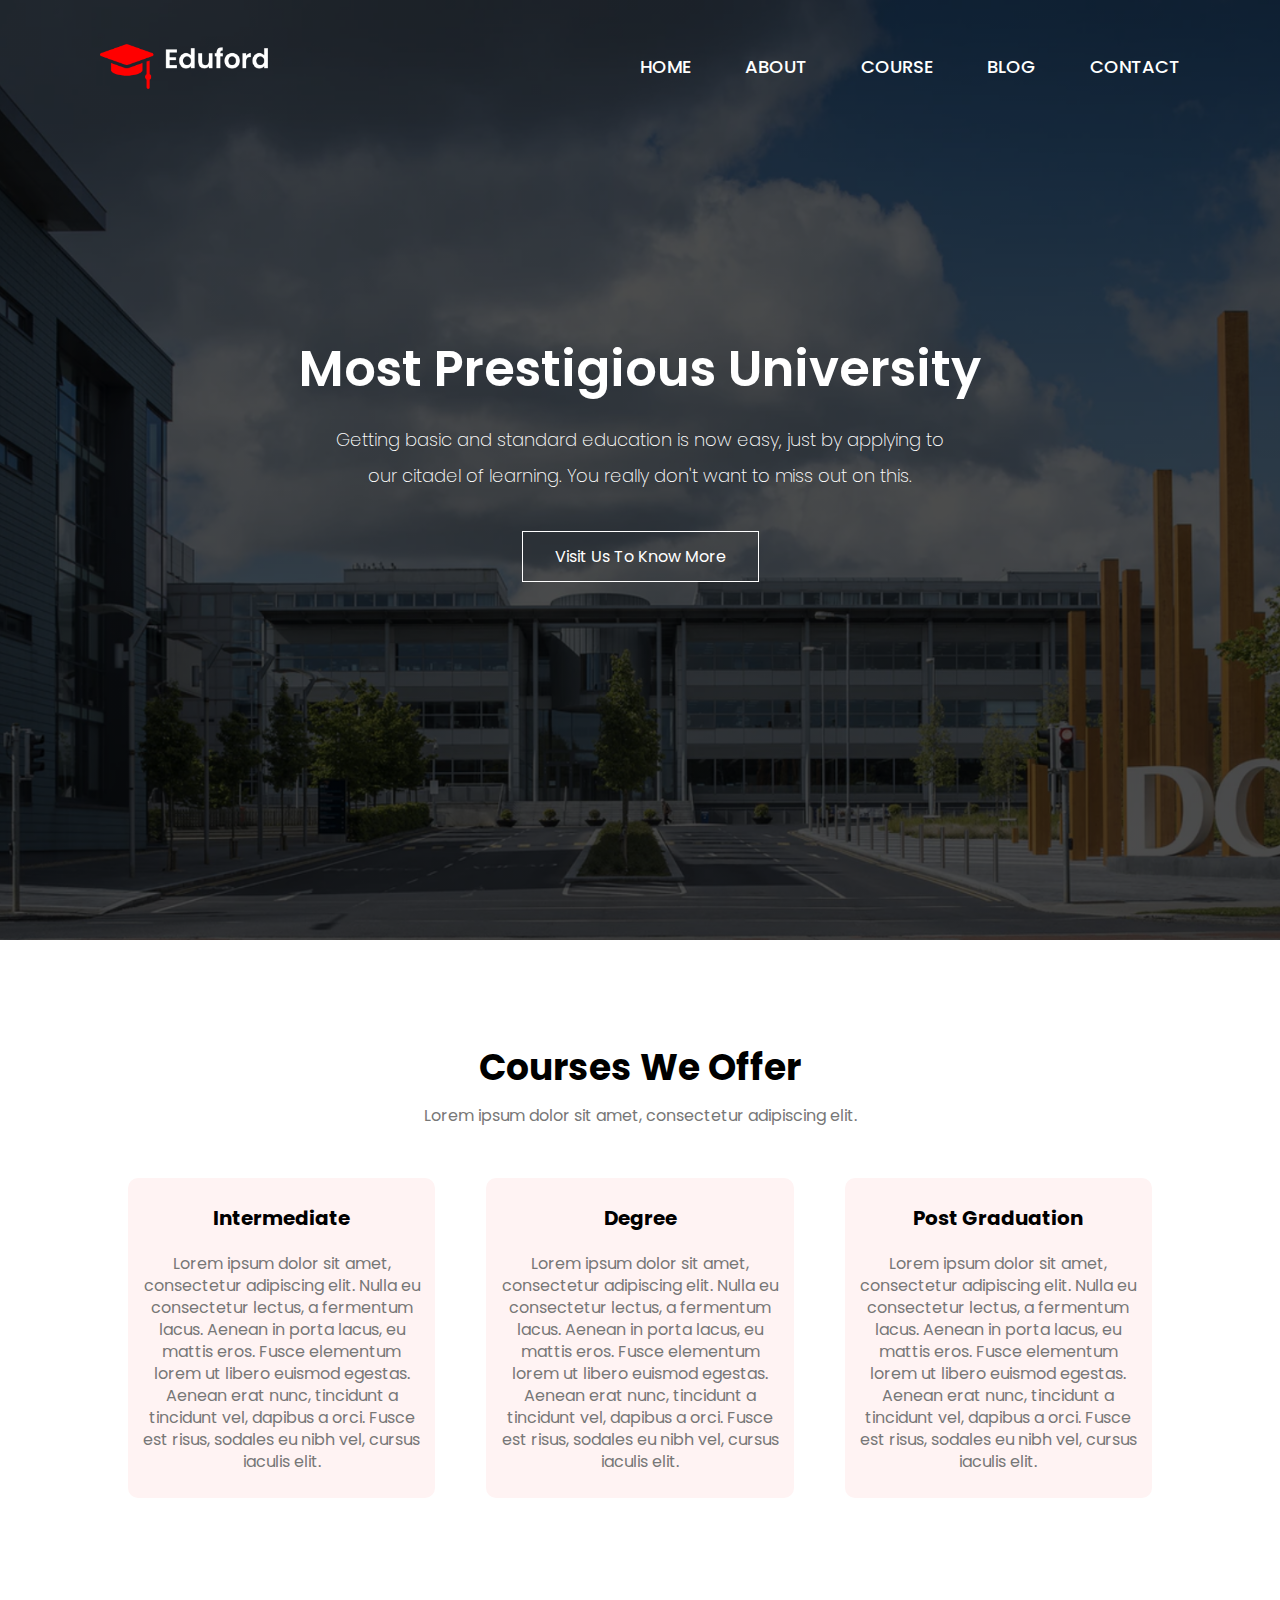
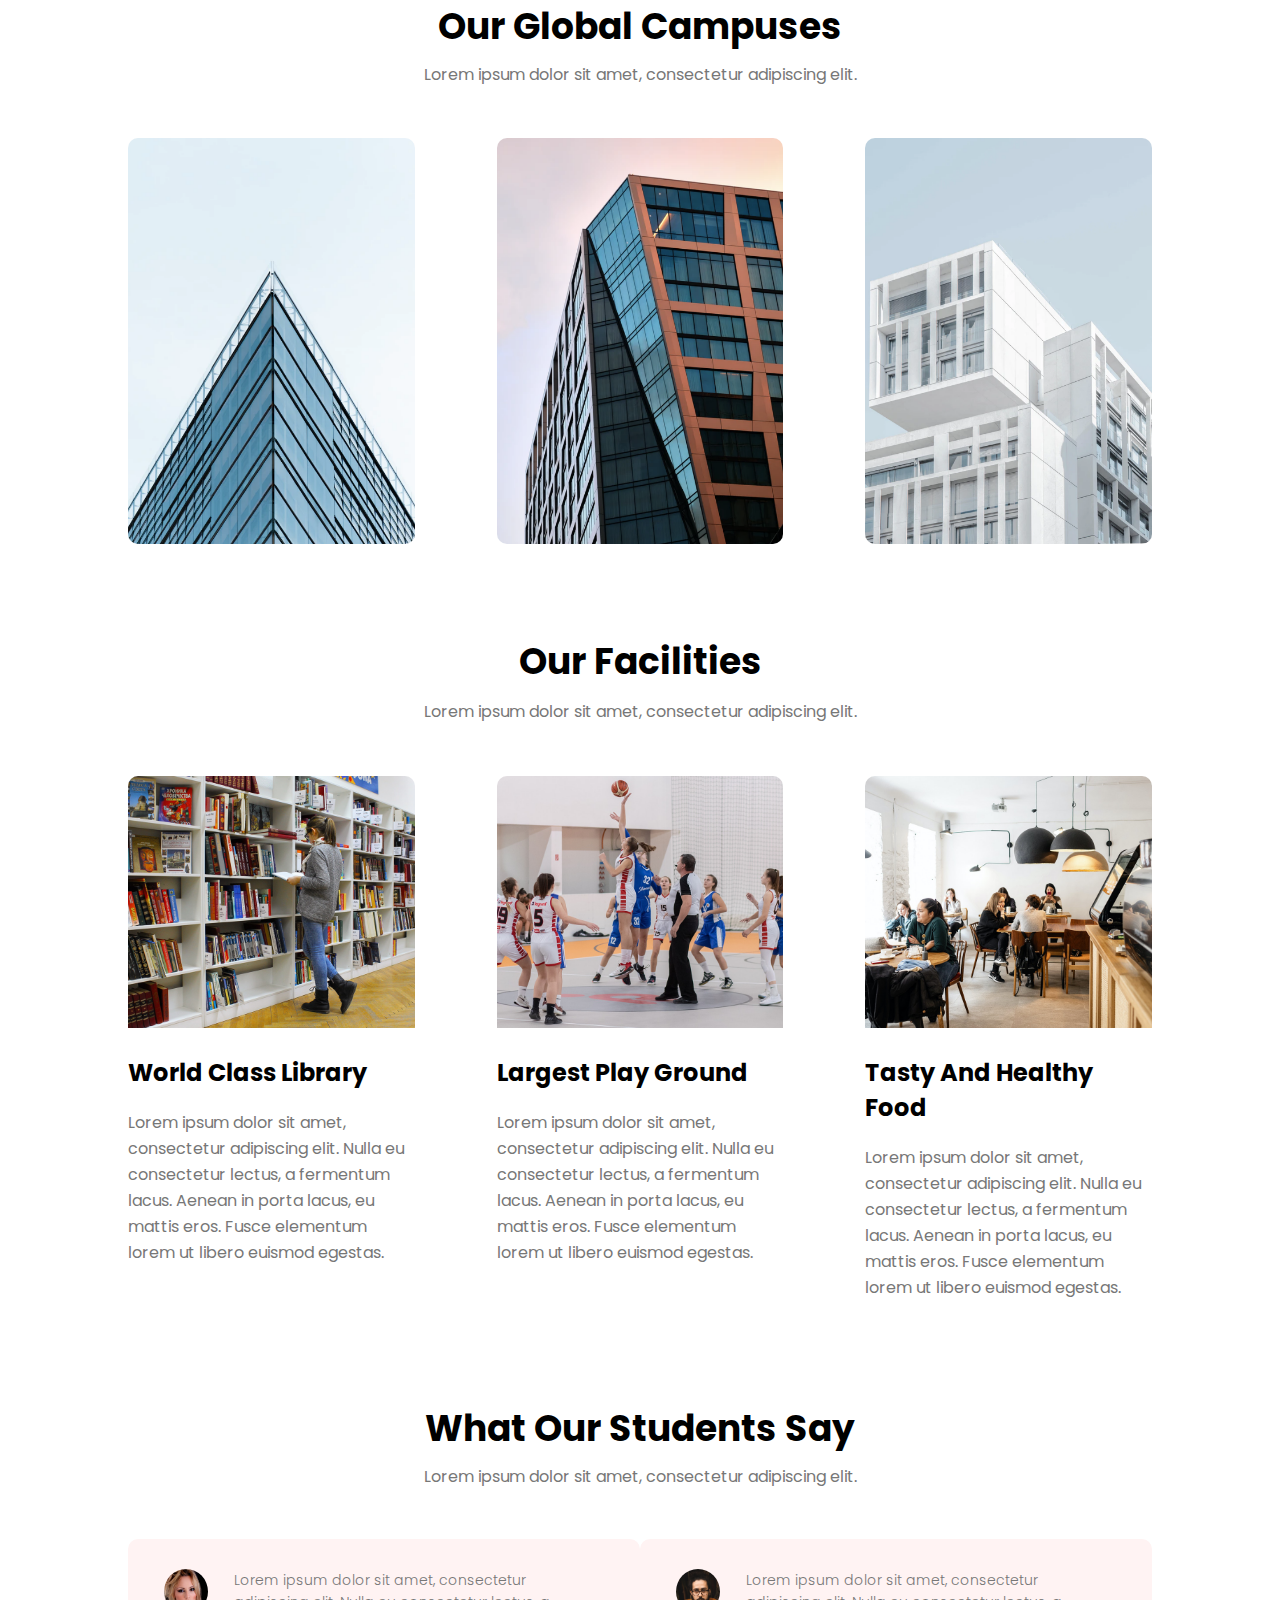
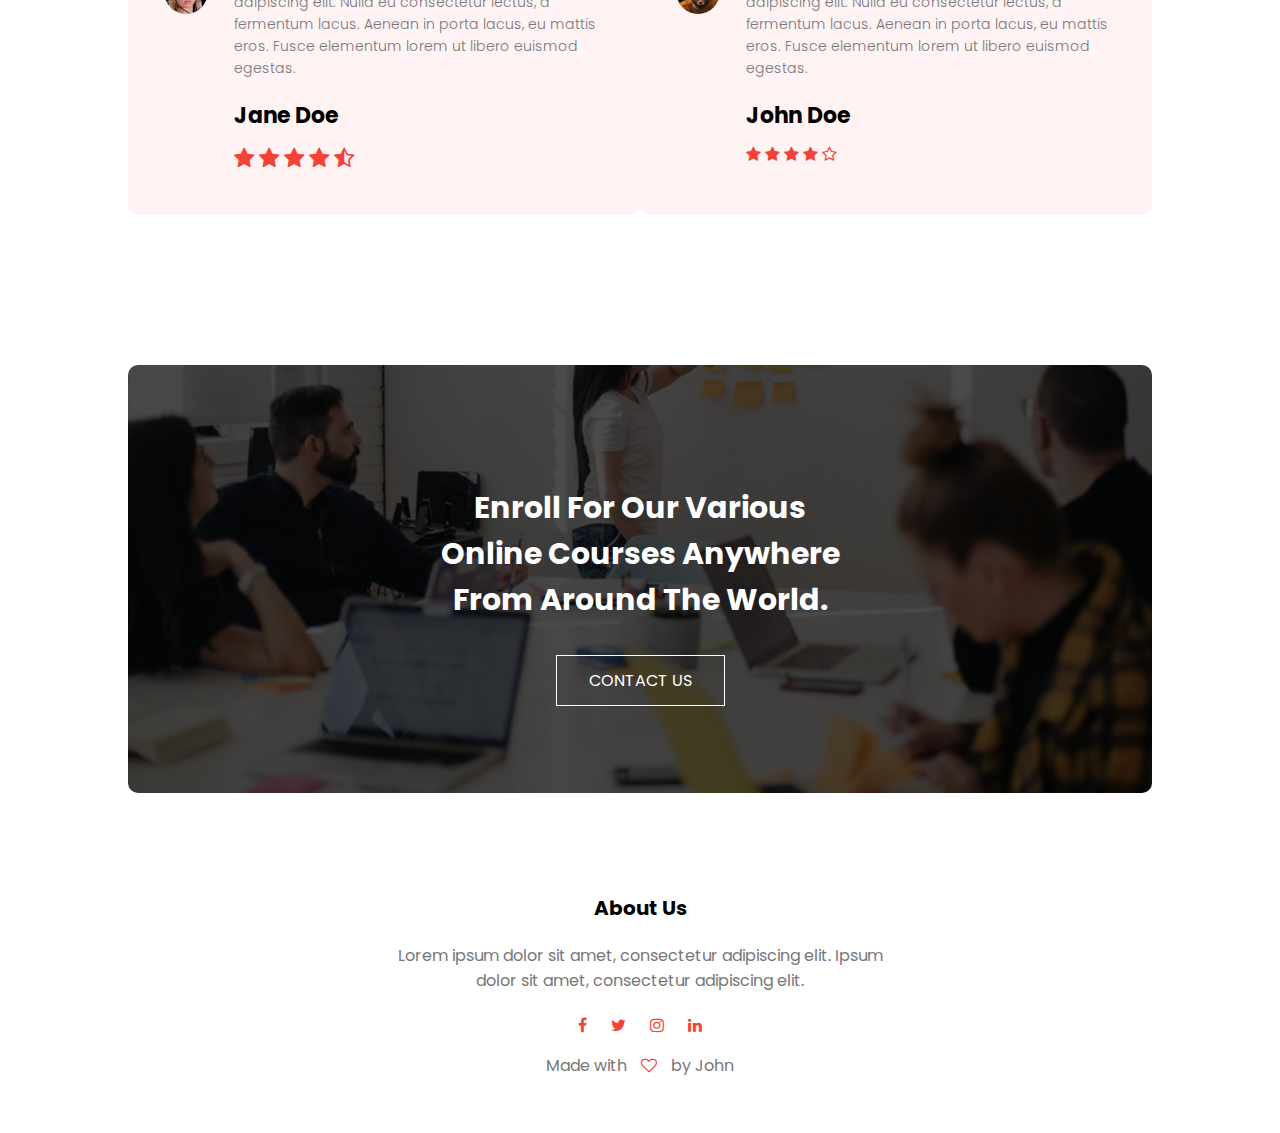
<file: index.html>
<!DOCTYPE html>
<html lang="en">
<head>
    <meta charset="UTF-8">
    <meta http-equiv="X-UA-Compatible" content="IE=edge">
    <meta name="viewport" content="width=device-width, initial-scale=1.0">
    <link rel="stylesheet" href="https://stackpath.bootstrapcdn.com/font-awesome/4.7.0/css/font-awesome.min.css">
    <link rel="stylesheet" href="css/styles.css">
    <title>University Website</title>
</head>
<body>
  <main>
                                  <!-- Header -->    
    <section class="header">
        <nav class="navbar">
        <a href=""><img src="images/logo.png"></a>
        <ul>
            <li><a href="">HOME</a></li>
            <li><a href="">ABOUT</a></li>
            <li><a href="">COURSE</a></li>
            <li><a href="">BLOG</a></li>
            <li><a href="">CONTACT</a></li>
        </ul>
        </nav>
        <div class="hero-txt">
            <h1>Most Prestigious University</h1>
            <p>Getting basic and standard education is now easy, just by applying to our citadel of learning. You really don't want to miss out on this.</p>
            <a href="" class="hero-btn">Visit Us To Know More</a>
        </div>
    </section>
                                  <!-- Courses -->
    <section class="courses">
        <h1>Courses We Offer</h1>
        <p>Lorem ipsum dolor sit amet, consectetur adipiscing elit.</p>
        <div class="row">
            <div class="course-col">
                <h3>Intermediate</h3>
                <p>Lorem ipsum dolor sit amet, consectetur adipiscing elit. Nulla eu consectetur lectus, a fermentum lacus. Aenean in porta lacus, eu mattis eros. Fusce elementum lorem ut libero euismod egestas. Aenean erat nunc, tincidunt a tincidunt vel, dapibus a orci. Fusce est risus, sodales eu nibh vel, cursus iaculis elit.</p>
            </div>
            <div class="course-col">
                <h3>Degree</h3>
                <p>Lorem ipsum dolor sit amet, consectetur adipiscing elit. Nulla eu consectetur lectus, a fermentum lacus. Aenean in porta lacus, eu mattis eros. Fusce elementum lorem ut libero euismod egestas. Aenean erat nunc, tincidunt a tincidunt vel, dapibus a orci. Fusce est risus, sodales eu nibh vel, cursus iaculis elit.</p>
            </div>
            <div class="course-col">
                <h3>Post Graduation</h3>
                <p>Lorem ipsum dolor sit amet, consectetur adipiscing elit. Nulla eu consectetur lectus, a fermentum lacus. Aenean in porta lacus, eu mattis eros. Fusce elementum lorem ut libero euismod egestas. Aenean erat nunc, tincidunt a tincidunt vel, dapibus a orci. Fusce est risus, sodales eu nibh vel, cursus iaculis elit.</p>
            </div>
        </div>
    </section>
                                       <!-- Campuses -->
    <section class="campuses">
        <h1>Our Global Campuses</h1>
        <p>Lorem ipsum dolor sit amet, consectetur adipiscing elit.</p>
        <div class="row">
            <div class="campus-col">
                <img src="images/london.png">
                <div class="layer">
                    <h3>LONDON</h3>
                </div>
            </div>
            <div class="campus-col">
                <img src="images/newyork.png">
                <div class="layer">
                    <h3>NEW YORK</h3>
                </div>
            </div>
            <div class="campus-col">
                <img src="images/washington.png">
                <div class="layer">
                    <h3>WASHINTON</h3>
                </div>
            </div>
        </div>
    </section>
                                  <!-- Facilities -->
    <section class="facilities">
        <h1>Our Facilities</h1>
        <p>Lorem ipsum dolor sit amet, consectetur adipiscing elit.</p>
        <div class="row">
            <div class="facilities-col">
                <img src="images/library.png">
                <h3>World Class Library</h3>
                <p>Lorem ipsum dolor sit amet, consectetur adipiscing elit. Nulla eu consectetur lectus, a fermentum lacus. Aenean in porta lacus, eu mattis eros. Fusce elementum lorem ut libero euismod egestas.</p>
            </div>
            <div class="facilities-col">
                <img src="images/basketball.png">
                <h3>Largest Play Ground</h3>
                <p>Lorem ipsum dolor sit amet, consectetur adipiscing elit. Nulla eu consectetur lectus, a fermentum lacus. Aenean in porta lacus, eu mattis eros. Fusce elementum lorem ut libero euismod egestas.</p>
            </div>
            <div class="facilities-col">
                <img src="images/cafeteria.png">
                <h3>Tasty And Healthy Food</h3>
                <p>Lorem ipsum dolor sit amet, consectetur adipiscing elit. Nulla eu consectetur lectus, a fermentum lacus. Aenean in porta lacus, eu mattis eros. Fusce elementum lorem ut libero euismod egestas.</p>
            </div>
        </div>
    </section>
                                  <!-- Testimonials -->
    <section class="testimonials">
        <h1>What Our Students Say</h1>
        <p>Lorem ipsum dolor sit amet, consectetur adipiscing elit.</p>
        <div class="row">
            <div class="testimonials-col">
                <img src="images/user1.jpg">
                <div>
                    <p>Lorem ipsum dolor sit amet, consectetur adipiscing elit. Nulla eu consectetur lectus, a fermentum lacus. Aenean in porta lacus, eu mattis eros. Fusce elementum lorem ut libero euismod egestas.</p>
                    <h3>Jane Doe<h3>
                    <i class="fa fa-star"></i>
                    <i class="fa fa-star"></i>    
                    <i class="fa fa-star"></i>    
                    <i class="fa fa-star"></i>    
                    <i class="fa fa-star-half-o"></i>        
                </div>
            </div>
            <div class="testimonials-col">
                <img src="images/user2.jpg">
                <div>
                    <p>Lorem ipsum dolor sit amet, consectetur adipiscing elit. Nulla eu consectetur lectus, a fermentum lacus. Aenean in porta lacus, eu mattis eros. Fusce elementum lorem ut libero euismod egestas.</p>
                    <h3>John Doe</h3>
                    <i class="fa fa-star"></i>    
                    <i class="fa fa-star"></i>    
                    <i class="fa fa-star"></i>    
                    <i class="fa fa-star"></i>    
                    <i class="fa fa-star-o"></i>    
                </div>
            </div>
        </div>
    </section>
                                  <!-- Call To Action -->
    <section class="cta">
        <h2>Enroll For Our Various Online Courses Anywhere From Around The World.</h2>
        <a href="" class="hero-btn">CONTACT US</a>
    </section>
  </main>
                                   <!-- Footer -->
  <footer>
    <h4>About Us</h4>
    <p>Lorem ipsum dolor sit amet, consectetur adipiscing elit. Ipsum dolor sit amet, consectetur adipiscing elit.</p>
    <div class="icons">
        <i class="fa fa-facebook"></i>
        <i class="fa fa-twitter"></i>
        <i class="fa fa-instagram"></i>
        <i class="fa fa-linkedin"></i>
    </div>
    <p>Made with <i class="fa fa-heart-o"></i> by John</p>
  </footer>

</body>
</html>
</file>
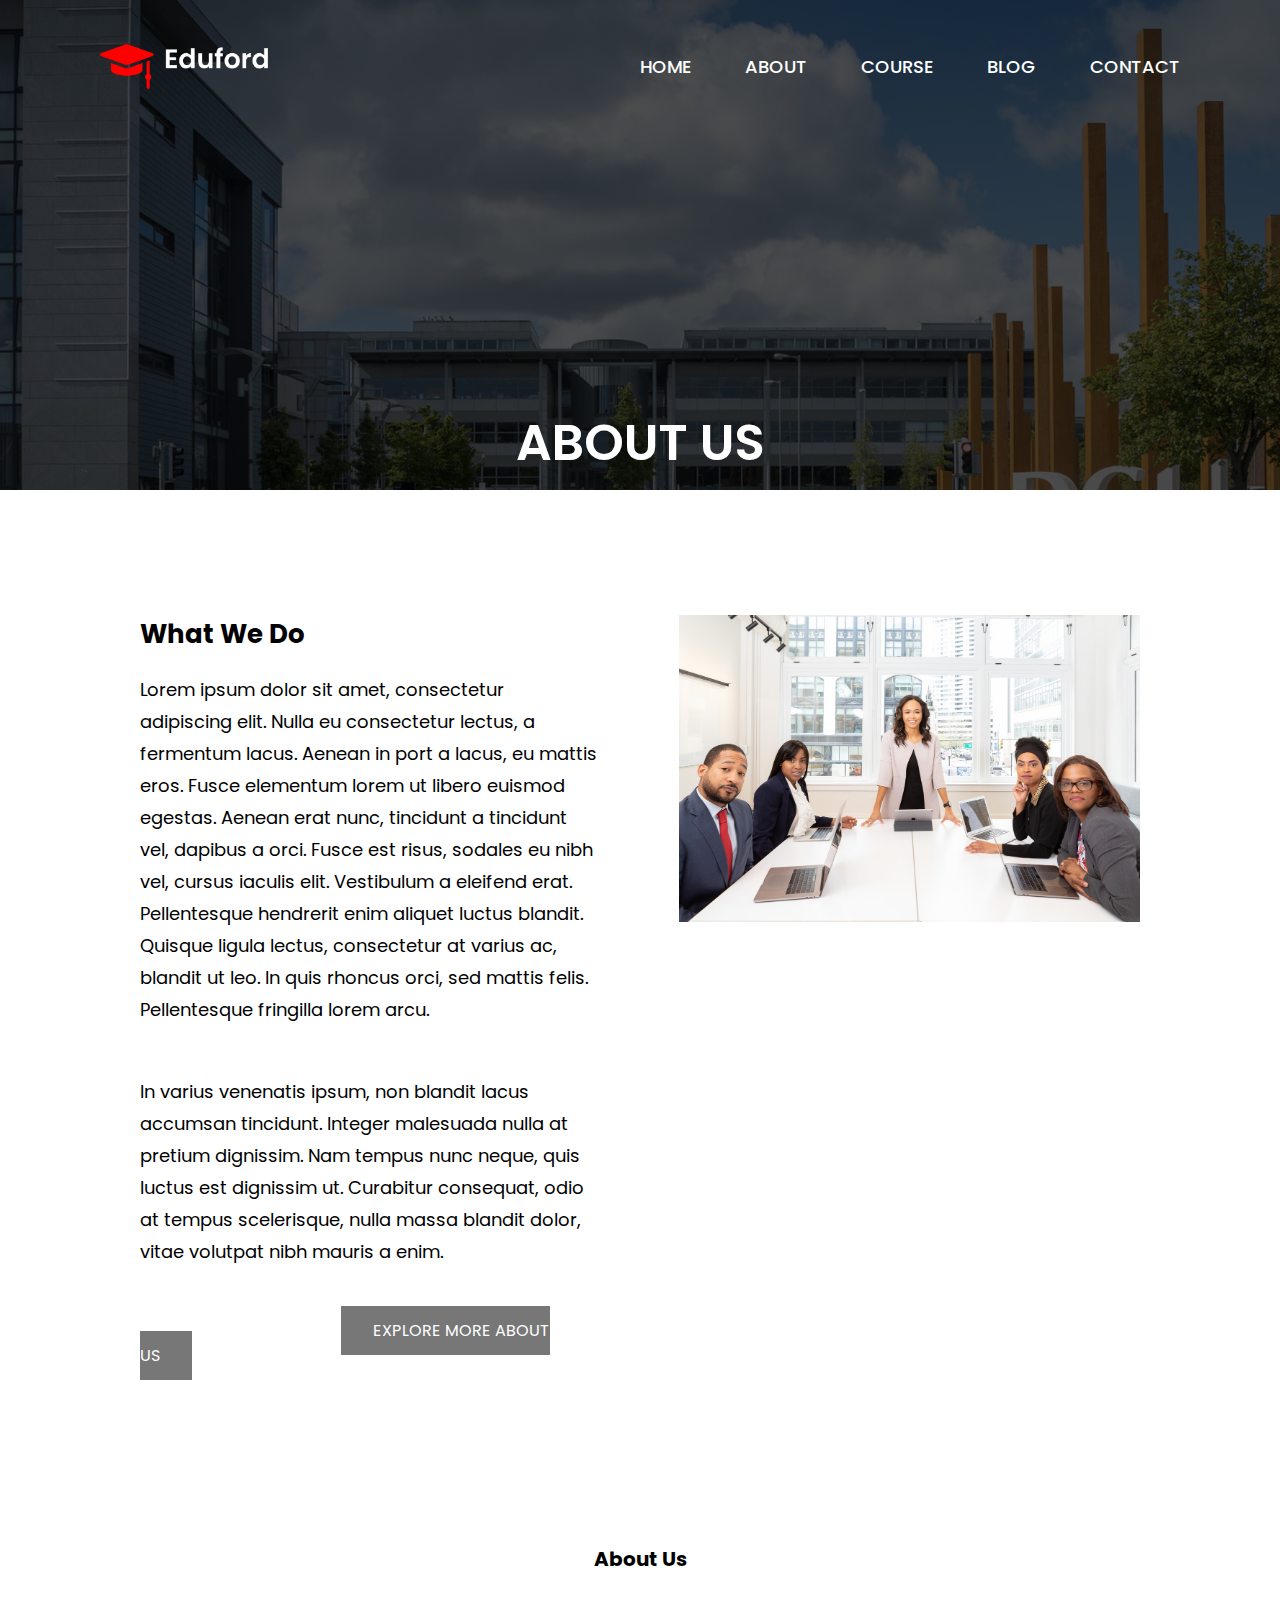
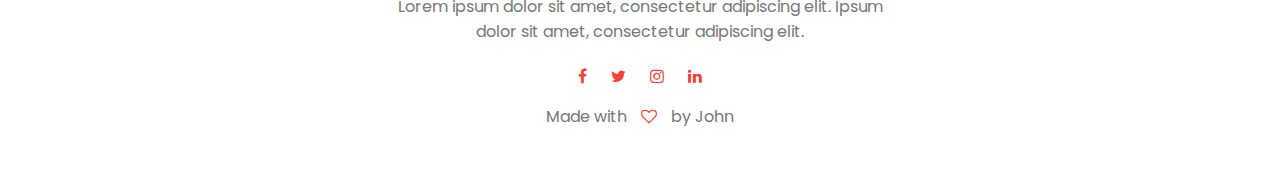
<file: about.html>
<!DOCTYPE html>
<html lang="en">
<head>
    <meta charset="UTF-8">
    <meta http-equiv="X-UA-Compatible" content="IE=edge">
    <meta name="viewport" content="width=device-width, initial-scale=1.0">
    <link rel="stylesheet" href="https://stackpath.bootstrapcdn.com/font-awesome/4.7.0/css/font-awesome.min.css">
    <link rel="stylesheet" href="css/styles.css">
    <title>University Website</title>
</head>
<body>
  <main>
                                  <!-- Header -->    
    <section class="header about-header">
        <nav class="navbar">
        <a href=""><img src="images/logo.png"></a>
        <ul>
            <li><a href="">HOME</a></li>
            <li><a href="">ABOUT</a></li>
            <li><a href="">COURSE</a></li>
            <li><a href="">BLOG</a></li>
            <li><a href="">CONTACT</a></li>
        </ul>
        </nav>
        <div class="hero-txt">
            <h1>ABOUT US</h1>
        </div>
    </section>

    <section class="about-us">
        <div class="row">
            <div class="about-col">
                <h3>What We Do</h3>
                <p>
                    Lorem ipsum dolor sit amet, consectetur adipiscing elit. Nulla eu consectetur lectus, a fermentum lacus. Aenean in port
                    a lacus, eu mattis eros. Fusce elementum lorem ut libero euismod egestas.
                    Aenean erat nunc, tincidunt a tincidunt vel, dapibus a orci. Fusce est risus, sodales eu nibh vel, cursus iaculis elit. Vestibulum a eleifend erat.
                    Pellentesque hendrerit enim aliquet luctus blandit. Quisque ligula lectus, consectetur at varius ac, blandit ut leo. In quis rhoncus orci, sed mattis felis. Pellentesque fringilla lorem arcu.
                </p>
                <p>
                    In varius venenatis ipsum, non blandit lacus accumsan tincidunt. Integer malesuada nulla at pretium dignissim. Nam tempus nunc neque, quis luctus est dignissim ut. 
                    Curabitur consequat, odio at tempus scelerisque, nulla massa blandit dolor, vitae volutpat nibh mauris a enim.
                </p>
                <a href="" class="hero-btn about-btn">EXPLORE MORE ABOUT US</a>
            </div>
            <div class="about-col">
                <img src="images/about.jpg">
            </div>
        </div>
    </section>

    <footer>
        <h4>About Us</h4>
        <p>Lorem ipsum dolor sit amet, consectetur adipiscing elit. Ipsum dolor sit amet, consectetur adipiscing elit.</p>
        <div class="icons">
            <i class="fa fa-facebook"></i>
            <i class="fa fa-twitter"></i>
            <i class="fa fa-instagram"></i>
            <i class="fa fa-linkedin"></i>
        </div>
        <p>Made with <i class="fa fa-heart-o"></i> by John</p>
      </footer>
    
    </body>
    </html>
</file>
<file: css/styles.css>
@import url('https://fonts.googleapis.com/css2?family=Poppins:wght@100;200;400;500;700&display=swap');

* {
    margin: 0;
    padding: 0;
    font-family: 'Poppins', sans-serif;
}

/*  Header  */
.header {
    background-image: linear-gradient(rgba(0,0,0,0.7),rgba(0,0,0,0.7)),url(/images/banner.png);
    height: 100vh;
    width:100%;
    padding-top: 40px;
    background-position: center;
    background-size: cover;
}

.navbar img {
    width: 170px
}

.navbar {
    display: flex;
    justify-content: space-between;
    align-items: center;
    padding-left: 100px;
    padding-right: 50px;
}

.navbar ul li {
    display: inline-block;
    padding-right: 50px;
}

.navbar ul li a {
    text-decoration: none;
    color: #fff;
    font-size: 18px;
    font-weight: 500;
}

.navbar ul li::after {
    content: '';
    background: #f44336;
    width: 0%;
    height: 2px;
    display: block;
    margin: auto;
    transition: 0.5s;
    cursor: pointer;
}

.navbar ul li:hover::after {
    width: 100%;
}

.hero-txt {
  width: 90%;
  color: #fff;
  text-align: center;
  top: 50%;
  left: 50%;
  position: absolute;
  transform: translate(-50%,-50%);
}

.hero-txt h1 {
    font-size: 50px;
    font-weight: 600;
    margin-bottom: 15px;
}

.hero-txt p {
    font-size: 18px;
    font-weight: 200;
    width: 55%;
    margin: auto;
    line-height: 2;
    padding-bottom: 50px;
}

.hero-btn {
    border: 1px solid #fff;
    color: #fff;
    text-decoration: none;
    background: transparent;
    padding: 13px 32px;
    transition: 0.5s;
}

.hero-btn:hover {
    background-color: #f44336;
    border-color: #f44336;
}

/* Courses */
.courses {
    width: 80%;
    margin: auto;
    margin-top: 100px;
    text-align: center;
}

.courses h1, .campuses h1 {
    font-size: 36px;
    margin-bottom: 10px;
}

.courses p, .campuses p {
    font-size: 16px;
    color: #777;
    line-height: 22px;
}

.row {
    display: flex;
    justify-content: space-between;
    margin-top: 5%;
}

.course-col {
    background-color: #fff3f3;
    flex-basis: 30%;
    margin-bottom: 5%;
    padding: 25px 12px;
    border-radius: 10px;
    box-sizing: border-box;
    cursor: pointer;
    transition: 0.5s;
}

.course-col h3 {
    margin-bottom: 20px;
    font-size: 20px;
}

.course-col:hover {
    box-shadow: 0 0 20px 0 rgba(0,0,0,0.2);
}

/* Campuses */
.campuses {
    width: 80%;
    margin: auto;
    padding-top: 50px;
    text-align: center;
}

.campus-col {
    flex-basis: 28%;
    border-radius: 10px;
    margin-bottom: 40px;
    position: relative;
    overflow: hidden;
}

.campus-col img {
    width: 100%;
    display: block;
}

.layer {
    background: transparent;
    height: 100%;
    width: 100%;
    position: absolute;
    top: 0; 
    left: 0;
    transition: 0.5s;
}

.layer:hover {
    background: #ff000090;
}

.layer h3 {
    width: 100%;
    color: #fff;
    font-weight: 500;
    font-size: 25px;
    position: absolute;
    bottom: 0;
    left: 50%;
    transform: translateX(-50%);
    transition: 0.5s;
    opacity: 0;
}

.layer:hover h3 {
    bottom: 50%;
    opacity: 1;
}

/* Facilities */
.facilities {
    width: 80%;
    margin: auto;
    padding-top: 50px;
    text-align: center;
}

.facilities h1 {
    font-size: 36px;
    margin-bottom: 10px;
}

.facilities p {
    line-height: 26px;
    color: #777
} 

.facilities-col {
    flex-basis: 28%;
    border-radius: 10px;
    margin-bottom: 50px;
    position: relative;
    overflow: hidden;
    text-align: left;
}

.facilities-col img {
    width: 100%;
    margin-bottom: 20px;
}

.facilities-col h3 {
    font-size: 24px;
    padding-bottom: 20px;
}

/* Testimonials */
.testimonials {
    width: 80%;
    margin: auto;
    padding-top: 50px;
    text-align: center;
}

.testimonials h1 {
    font-size: 36px;
    margin-bottom: 10px;
}

.testimonials p {
    font-size: 16px;
    color: #777;
    line-height: 22px;
}

.testimonials-col {
    background: #fff3f3;
    flex-basis: 43%;
    display: flex;
    border-radius: 10px;
    margin-bottom: 50px;
    position: relative;
    overflow: hidden;
    padding: 30px 36px;
    text-align: left;
}

.testimonials-col img {
    width: 10%;
    height: 5vh;
    border-radius: 50%;
    margin-right: 26px;
}

.testimonials-col p {
    font-size: 14px;
    font-weight: 300;
    padding-bottom: 20px;
}

.testimonials-col h3 {
    font-size: 22px;
    margin-bottom: 10px;
}

.testimonials-col .fa {
    color: #f44336;
    padding-bottom: 0;
    margin-bottom: 0;
}

/* Call To Action */
.cta {
    width: 80%;
    margin: 100px auto;
    text-align: center;
    background-image: linear-gradient(rgba(0,0,0,0.7),rgba(0,0,0,0.7)),url(/images/banner2.jpg);
    background-position: center;
    background-size: cover;
    padding: 100px 0;
    border-radius: 10px;
}

.cta h2 {
    color: #fff;
    font-size: 30px;
    margin: 20px auto 45px;
    width: 40%;
    font-weight: 700;
}

/* Footer */
footer {
    width: 100%;
    margin: 60px auto 20px;
    text-align: center;
}

footer h4 {
    margin-bottom: 20px;
    font-size: 20px;
}

footer p {
    color: #777;
    padding-bottom: 20px;
    margin: 0 auto;
    width: 40%;
}

footer .fa {
    padding-right: 10px;
    padding-left: 10px;
    color: #f44336;
    margin-bottom: 20px;
}

/* About us */
.about-us {
    width: 80%;
    margin: 100px auto;
    text-align: left;
}

.about-col img {
    width: 100%;
}

.about-col {
    flex-basis: 45%;
    margin-bottom: 5%;
    padding: 25px 12px;
}

.about-col p {
    line-height: 32px;
    font-size: 18px;
    margin-bottom: 50px;
}

.about-col h3 {
    padding-bottom: 20px;
    font-size: 26px;
    font-weight: 700;
}

.about-btn {
    background-color: #777;
    color: #fff;
    margin: 0 200px;
}

.about-header {
    height: 50vh;
}
</file>
